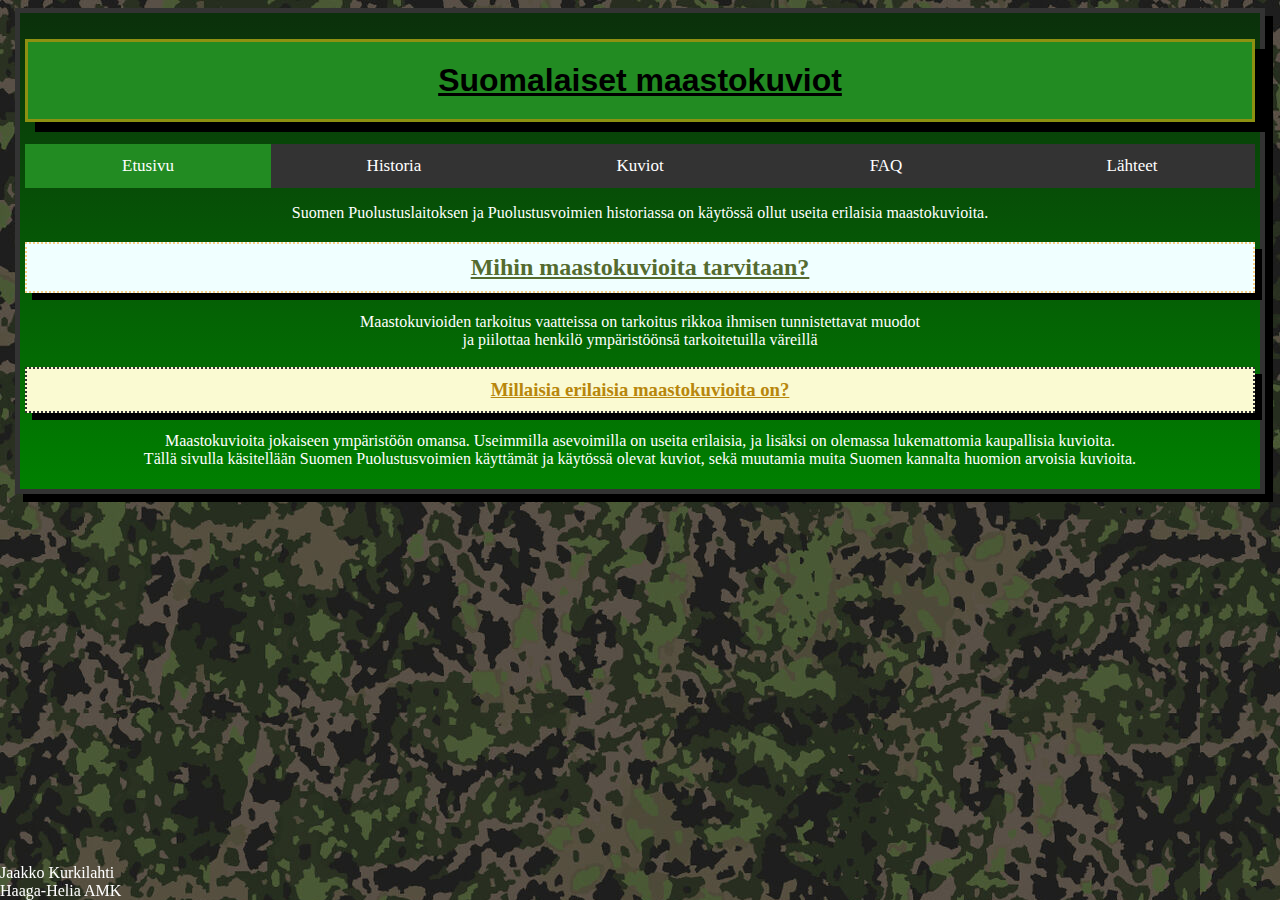
<file: index.html>
<!DOCTYPE html> 
<html lang="fi"> 
<head>
    <link rel="stylesheet" href="style.css">
    <meta charset="UTF-8">
    <meta name="description" content="Nettisivu maastokuvioista">
    <meta name="keywords" content="Maastokuviot, maastokuvio, puolustusvoimat, Suomi, Historia, armeija, maasto, kuvio, maastoutuminen, camopedia">
    <meta name="author" content="Jaakko">
    <meta name="viewport" content="width=device-width, initial-scale=1.0">
    <title>Suomalaiset maastokuviot</title> 
    <link rel="icon" type="image/x-icon" href="FIN_SK01_Yliesikuntan_kokardi.svg.png">
</head> 
<body>
<div class="tausta">
  <header>
  <h1>Suomalaiset maastokuviot</h1> 
  </header>
    <div class="topnav">
    <a class="active" href="index.html">Etusivu</a>
    <a href="historia.html">Historia</a>
    <a href="kuviot.html">Kuviot</a>
    <a href="faq.html">FAQ</a>
    <a href="lähteet.html">Lähteet</a>
  </div>   

<p>Suomen Puolustuslaitoksen ja Puolustusvoimien historiassa on käytössä ollut useita erilaisia maastokuvioita.</p> 
<h2>Mihin maastokuvioita tarvitaan?</h2>
<p>Maastokuvioiden tarkoitus vaatteissa on tarkoitus rikkoa ihmisen tunnistettavat muodot <br> 
  ja piilottaa henkilö ympäristöönsä tarkoitetuilla väreillä</p>
<h3>Millaisia erilaisia maastokuvioita on?</h3>
<p>Maastokuvioita jokaiseen ympäristöön omansa. Useimmilla asevoimilla on useita erilaisia, ja lisäksi on olemassa lukemattomia kaupallisia kuvioita. <br>
Tällä sivulla käsitellään Suomen Puolustusvoimien käyttämät ja käytössä olevat kuviot, sekä muutamia muita Suomen kannalta huomion arvoisia kuvioita.</p>
</div>
<footer> Jaakko Kurkilahti <br> Haaga-Helia AMK</footer>
</body> 
</html>
</file>
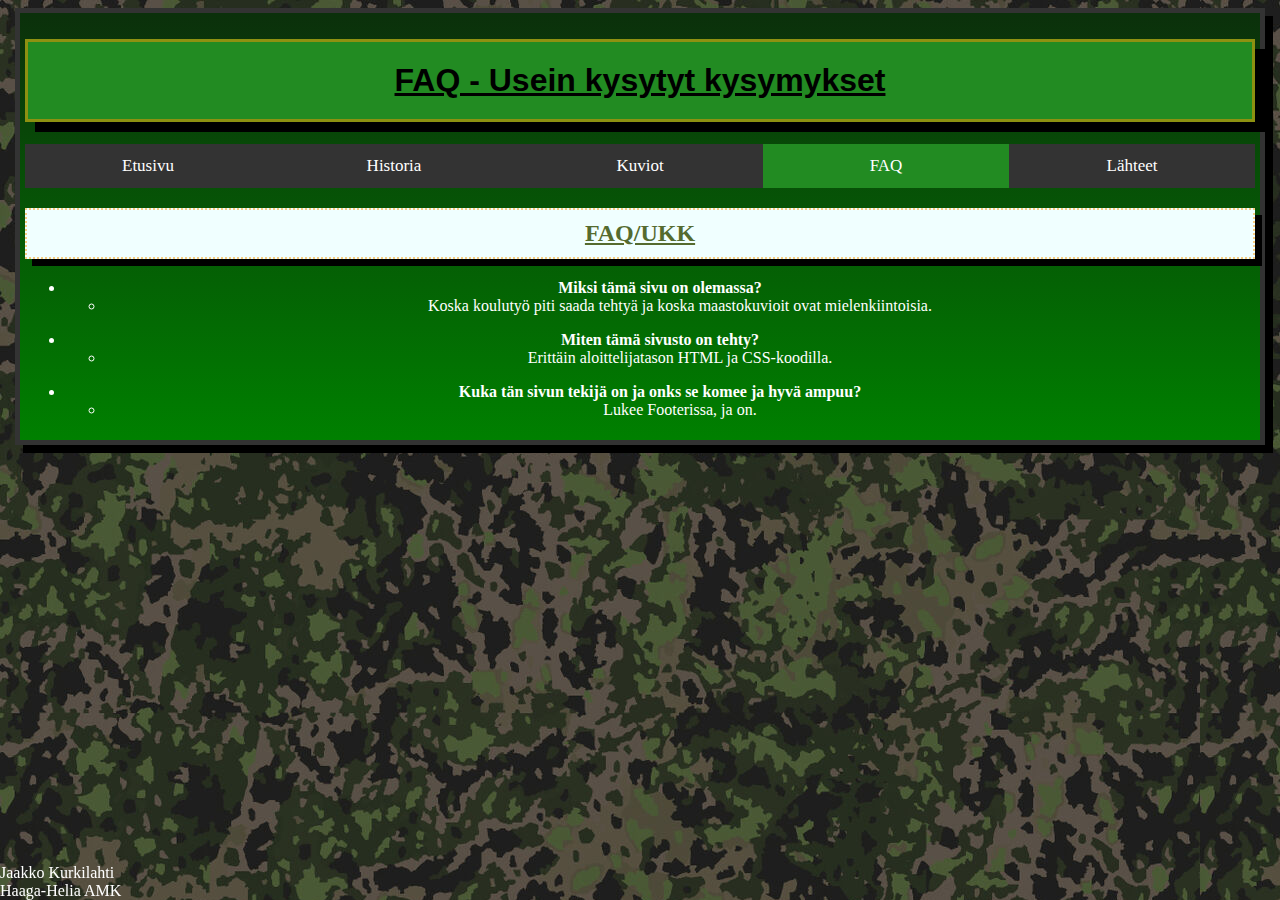
<file: faq.html>
<!DOCTYPE html> 
<html lang="fi"> 
<head>
    <link rel="stylesheet" href="style.css">
    <meta charset="UTF-8">
    <meta name="description" content="Nettisivu maastokuvioista">
    <meta name="keywords" content="Maastokuviot, maastokuvio, puolustusvoimat, Suomi, Historia, armeija, maasto, kuvio, maastoutuminen, camopedia">
    <meta name="author" content="Jaakko">
    <meta name="viewport" content="width=device-width, initial-scale=1.0">
    <title>Suomalaiset maastokuviot</title> 
    <link rel="icon" type="image/x-icon" href="FIN_SK01_Yliesikuntan_kokardi.svg.png">
</head> 
<body>
    <div class="tausta">
        <header>
        <h1>FAQ - Usein kysytyt kysymykset</h1>
        </header>
            <div class="topnav">
                <a href="index.html">Etusivu</a>
                <a href="historia.html">Historia</a>
                <a href="kuviot.html">Kuviot</a>
                <a class="active" href="faq.html">FAQ</a>
                <a href="lähteet.html">Lähteet</a>
              </div>
    <h2>FAQ/UKK</h2>
              <ul>
                <li><b>Miksi tämä sivu on olemassa?</b></li>
                    <ul>
                        <li>Koska koulutyö piti saada tehtyä ja koska maastokuvioit ovat mielenkiintoisia.</li>
                    </ul>
              </ul>
              <ul>
                <li><b>Miten tämä sivusto on tehty?</b></li>
                <ul>
                    <li>Erittäin aloittelijatason HTML ja CSS-koodilla.</li>
                </ul>
              </ul>
              <ul>
                <li><b>Kuka tän sivun tekijä on ja onks se komee ja hyvä ampuu?</b></li>
                <ul>
                    <li>Lukee Footerissa, ja on.</li>
                </ul>
              </ul>
</div>
<footer> Jaakko Kurkilahti <br> Haaga-Helia AMK</footer>
</body>
</html>
</file>
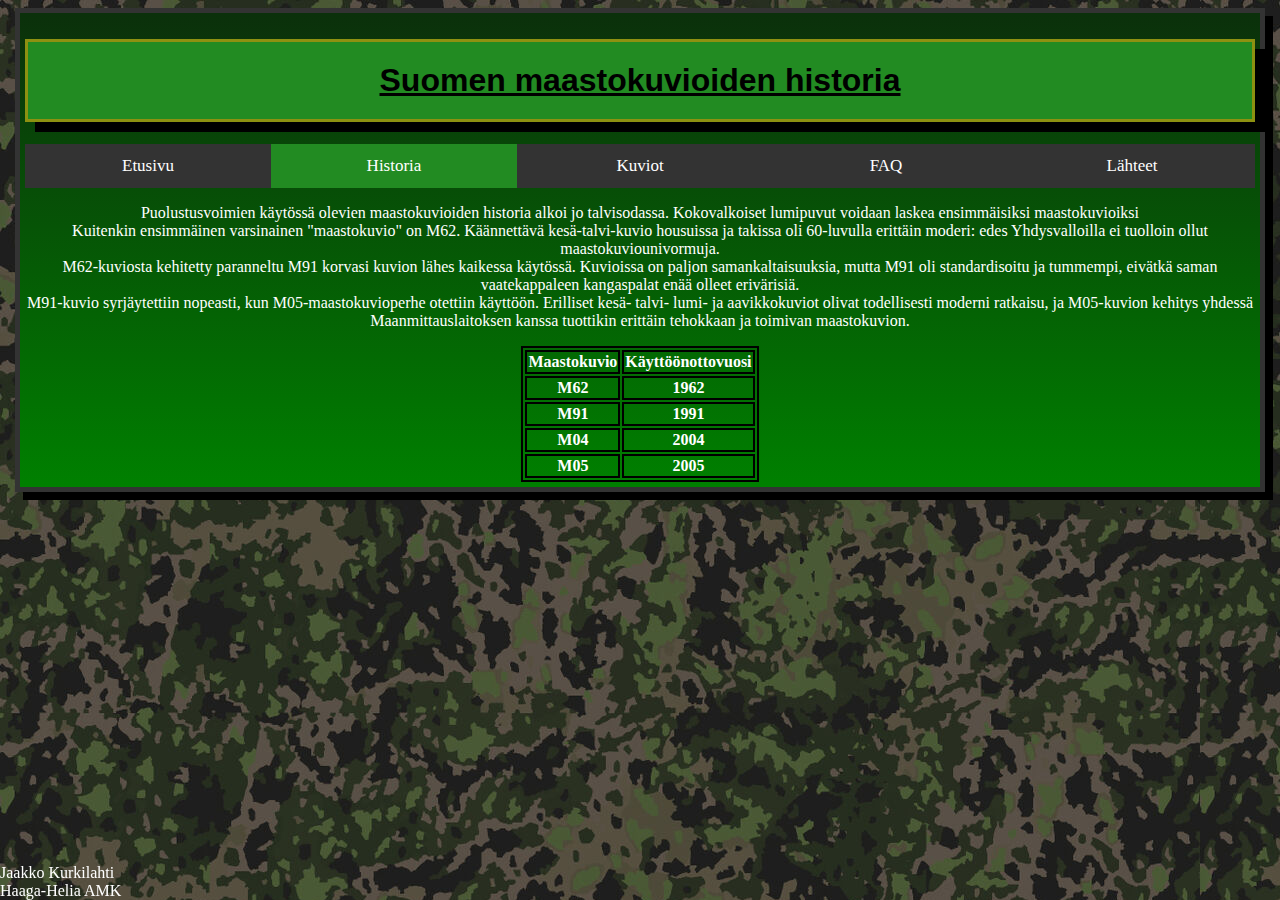
<file: historia.html>
<!DOCTYPE html>
<html lang="fi"> 
<head>
    <link rel="stylesheet" href="style.css">
    <meta charset="UTF-8">
    <meta name="description" content="Nettisivu maastokuvioista">
    <meta name="keywords" content="Maastokuviot, maastokuvio, puolustusvoimat, Suomi, Historia, armeija, maasto, kuvio, maastoutuminen, camopedia">
    <meta name="author" content="Jaakko">
    <meta name="viewport" content="width=device-width, initial-scale=1.0">
    <title>Suomalaiset maastokuviot</title> 
    <link rel="icon" type="image/x-icon" href="FIN_SK01_Yliesikuntan_kokardi.svg.png">
</head> 
<body>
<div class="tausta">
    <header>
    <h1>Suomen maastokuvioiden historia</h1>
    </header>
    <div class="topnav">
        <a href="index.html">Etusivu</a>
        <a class="active" href="historia.html">Historia</a>
        <a href="kuviot.html">Kuviot</a>
        <a href="faq.html">FAQ</a>
        <a href="lähteet.html">Lähteet</a>
      </div>
      <p>Puolustusvoimien käytössä olevien maastokuvioiden historia alkoi jo talvisodassa. Kokovalkoiset lumipuvut voidaan laskea ensimmäisiksi maastokuvioiksi <br>
        Kuitenkin ensimmäinen varsinainen "maastokuvio" on M62. Käännettävä kesä-talvi-kuvio housuissa ja takissa oli 60-luvulla erittäin moderi: edes Yhdysvalloilla ei tuolloin ollut maastokuviounivormuja. <br>
        M62-kuviosta kehitetty paranneltu M91 korvasi kuvion lähes kaikessa käytössä. Kuvioissa on paljon samankaltaisuuksia, mutta M91 oli standardisoitu ja tummempi, eivätkä saman vaatekappaleen kangaspalat enää olleet erivärisiä. <br>
        M91-kuvio syrjäytettiin nopeasti, kun M05-maastokuvioperhe otettiin käyttöön. Erilliset kesä- talvi- lumi- ja aavikkokuviot olivat todellisesti moderni ratkaisu, ja M05-kuvion kehitys yhdessä Maanmittauslaitoksen kanssa tuottikin erittäin tehokkaan ja toimivan maastokuvion.</p>  
<table>
    <tr>
        <th>Maastokuvio</th>
        <th>Käyttöönottovuosi</th>
    </tr>
    <tr>
        <th>M62</th>
        <th>1962</th>
    </tr>
    <tr>
        <th>M91</th>
        <th>1991</th>
    </tr>
    <tr>
        <th>M04</th>
        <th>2004</th>
    </tr>
    <tr>
        <th>M05</th>
        <th>2005</th>
    </tr>
    </table>
</div>
<footer> Jaakko Kurkilahti <br> Haaga-Helia AMK</footer>
</body>
</html>
</file>
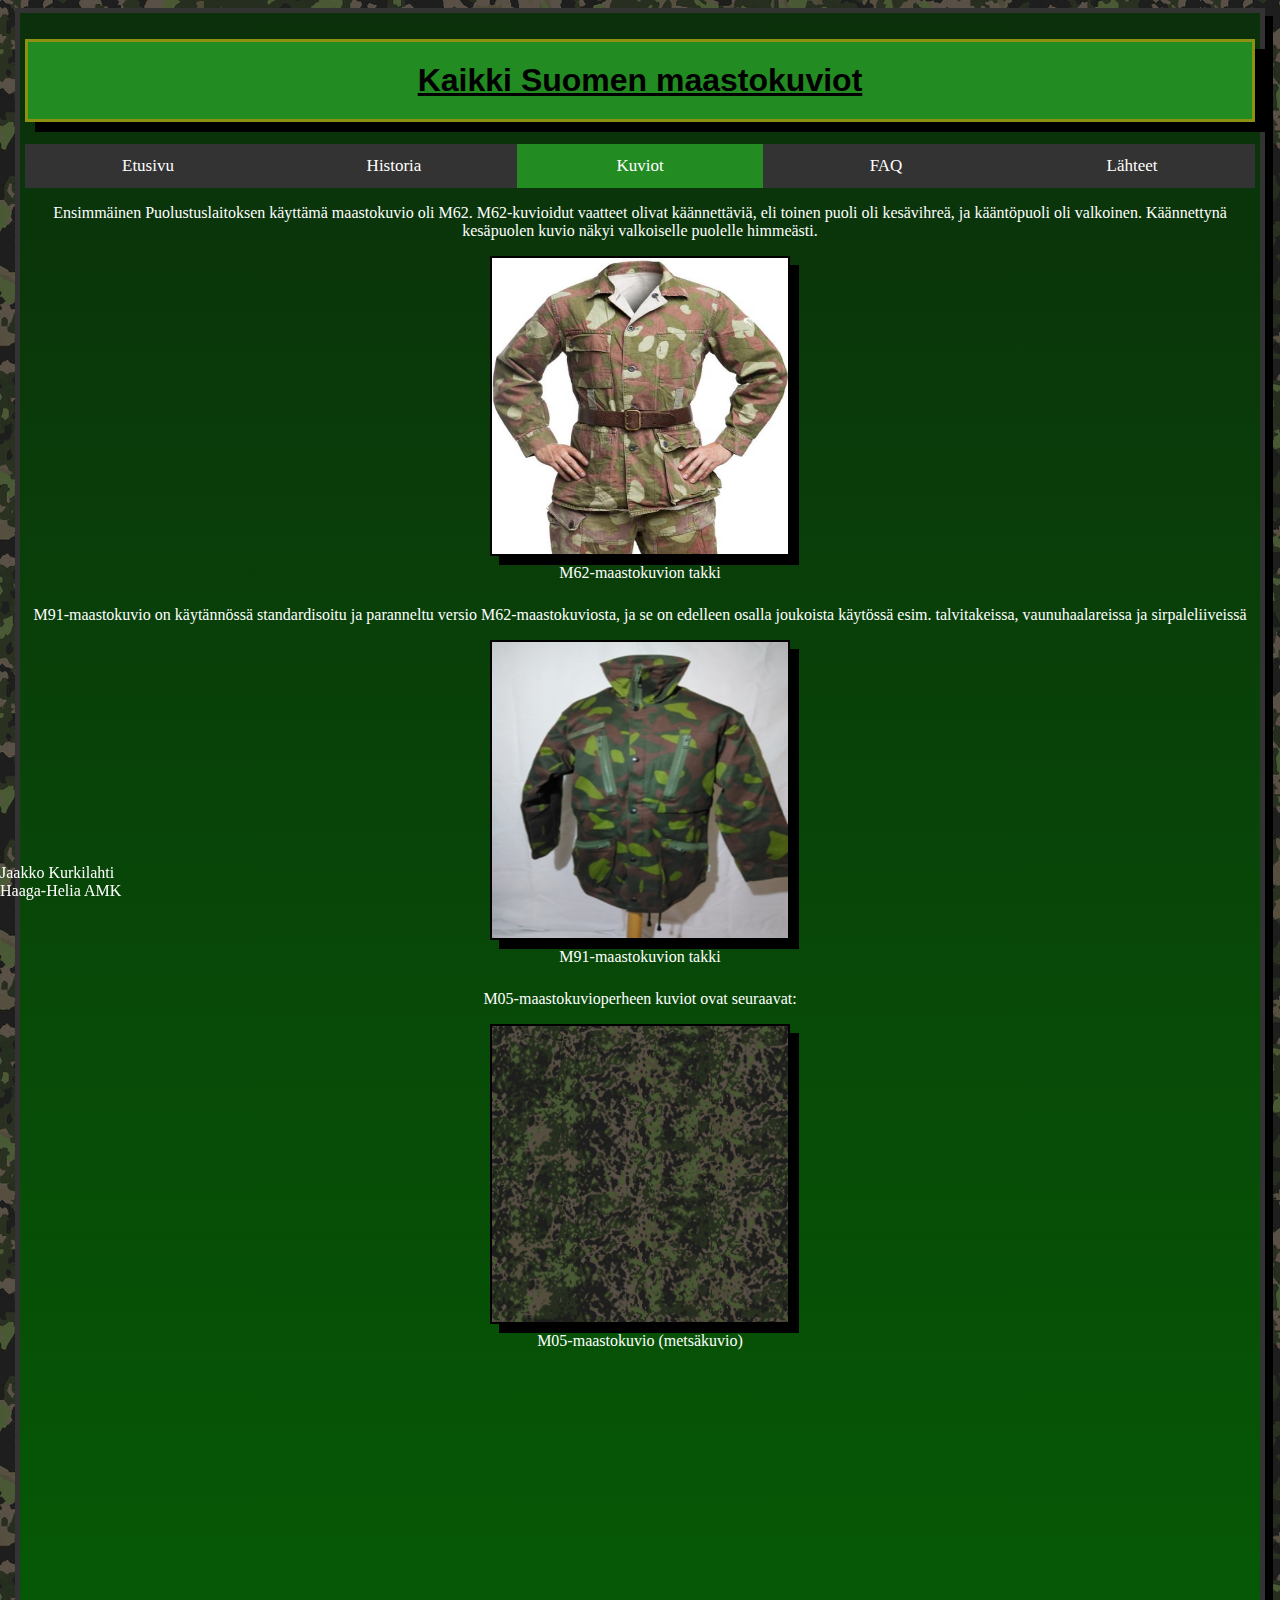
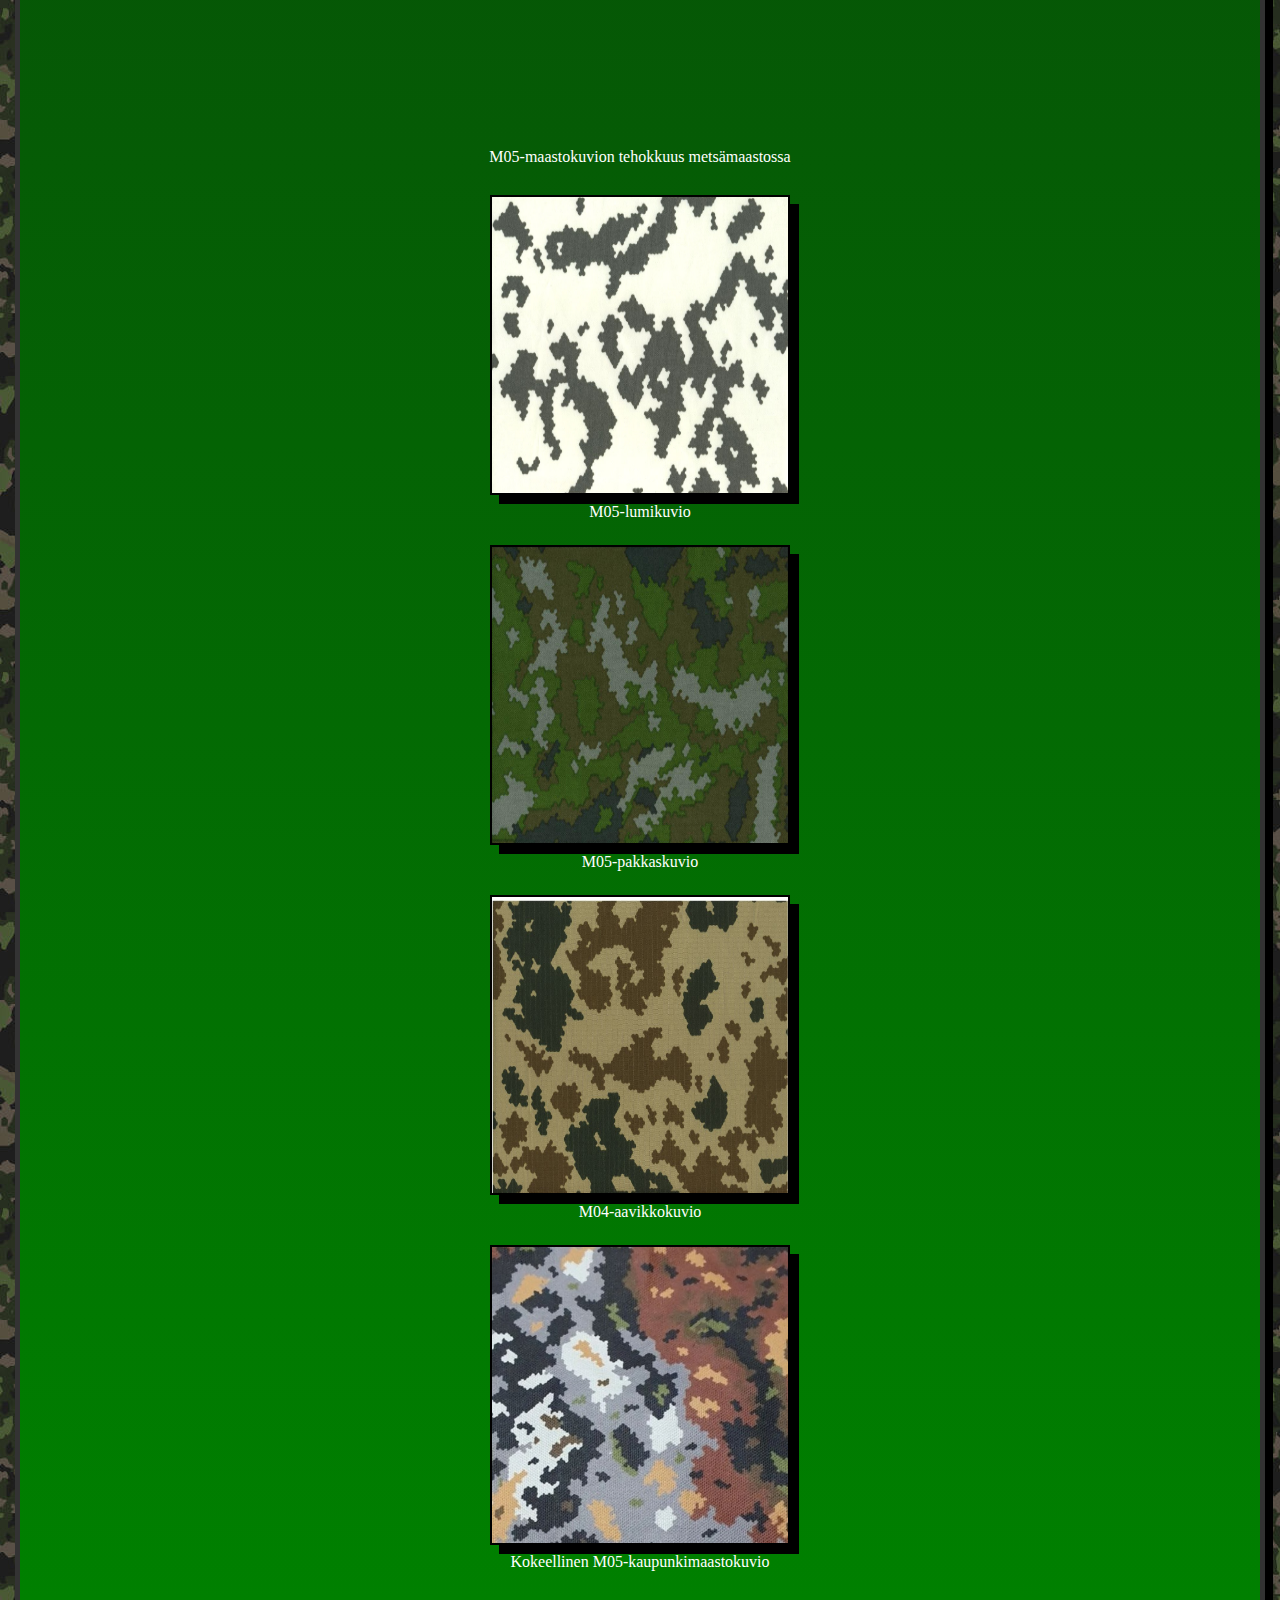
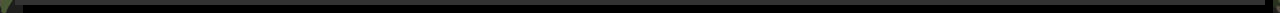
<file: kuviot.html>
<!DOCTYPE html>
<html lang="fi"> 
<head>
    <link rel="stylesheet" href="style.css">
    <meta charset="UTF-8">
    <meta name="description" content="Nettisivu maastokuvioista">
    <meta name="keywords" content="Maastokuviot, maastokuvio, puolustusvoimat, Suomi, Historia, armeija, maasto, kuvio, maastoutuminen, camopedia">
    <meta name="author" content="Jaakko">
    <meta name="viewport" content="width=device-width, initial-scale=1.0">
    <title>Suomalaiset maastokuviot</title> 
    <link rel="icon" type="image/x-icon" href="FIN_SK01_Yliesikuntan_kokardi.svg.png">
</head> 
<body>
<div class="tausta">
    <header>
    <h1>Kaikki Suomen maastokuviot</h1>
    </header>
    <div class="topnav">
        <a href="index.html">Etusivu</a>
        <a href="historia.html">Historia</a>
        <a class="active" href="kuviot.html">Kuviot</a>
        <a href="faq.html">FAQ</a>
        <a href="lähteet.html">Lähteet</a>
      </div>   
<p>Ensimmäinen Puolustuslaitoksen käyttämä maastokuvio oli M62. M62-kuvioidut vaatteet olivat käännettäviä, eli toinen puoli oli kesävihreä, ja kääntöpuoli oli valkoinen. Käännettynä kesäpuolen kuvio näkyi valkoiselle puolelle himmeästi.</p>
<figure>
    <img class="kuviot" src="6171.jpg" alt="M62-maastokuvio" width="300" height="300">
    <figcaption>M62-maastokuvion takki</figcaption>
</figure>
<p>M91-maastokuvio on käytännössä standardisoitu ja paranneltu versio M62-maastokuviosta, ja se on edelleen osalla joukoista käytössä esim. talvitakeissa, vaunuhaalareissa ja sirpaleliiveissä</p>
<figure>
    <img class="kuviot" src="M91_takki_Pajunen_680x1000.jpg" width="300" height="300">
    <figcaption>M91-maastokuvion takki</figcaption>
</figure>
<p>M05-maastokuvioperheen kuviot ovat seuraavat:</p>
<figure>
    <img class="kuviot" src="m05.jpg " alt="M05-maastokuvio" width="300" height=300> 
    <figcaption> M05-maastokuvio (metsäkuvio)</figcaption>
</figure> 
<div class="iframe">
<figure><iframe width="560" height="315" src="https://www.youtube.com/embed/G_SxweUDIF0?si=aEeY6wHpcLMAoGlR" title="YouTube video player" frameborder="0" allow="accelerometer; autoplay; clipboard-write; encrypted-media; gyroscope; picture-in-picture; web-share" allowfullscreen></iframe><figcaption>M05-maastokuvion tehokkuus metsämaastossa</figcaption></figure>
</div>
<figure>
    <img class="kuviot" src="M05_snow_pattern.jpg" alt="M05-lumikuvio" width=300 height=300>
    <figcaption>M05-lumikuvio</figcaption>
</figure>
<figure>
    <img class="kuviot" src="M05_cold_pattern.jpg" alt="M05-pakkaskuvio" width="300" height=300>
    <figcaption>M05-pakkaskuvio</figcaption>
</figure>
<figure>
    <img class="kuviot" src="M04camo.jpg" alt="M04-aavikkokuvio" width="300" height=300>
    <figcaption>M04-aavikkokuvio</figcaption>
</figure>
<figure><img class="kuviot" src="Unnamed_variant_of_Finnish_M05_camouflage.png" alt="M05-kaupunkimaastokuvio" width="300" height=300>
    <figcaption>Kokeellinen M05-kaupunkimaastokuvio</figcaption>
</figure>
</div>
<footer> Jaakko Kurkilahti <br> Haaga-Helia AMK</footer>
</body>
</html>
</file>
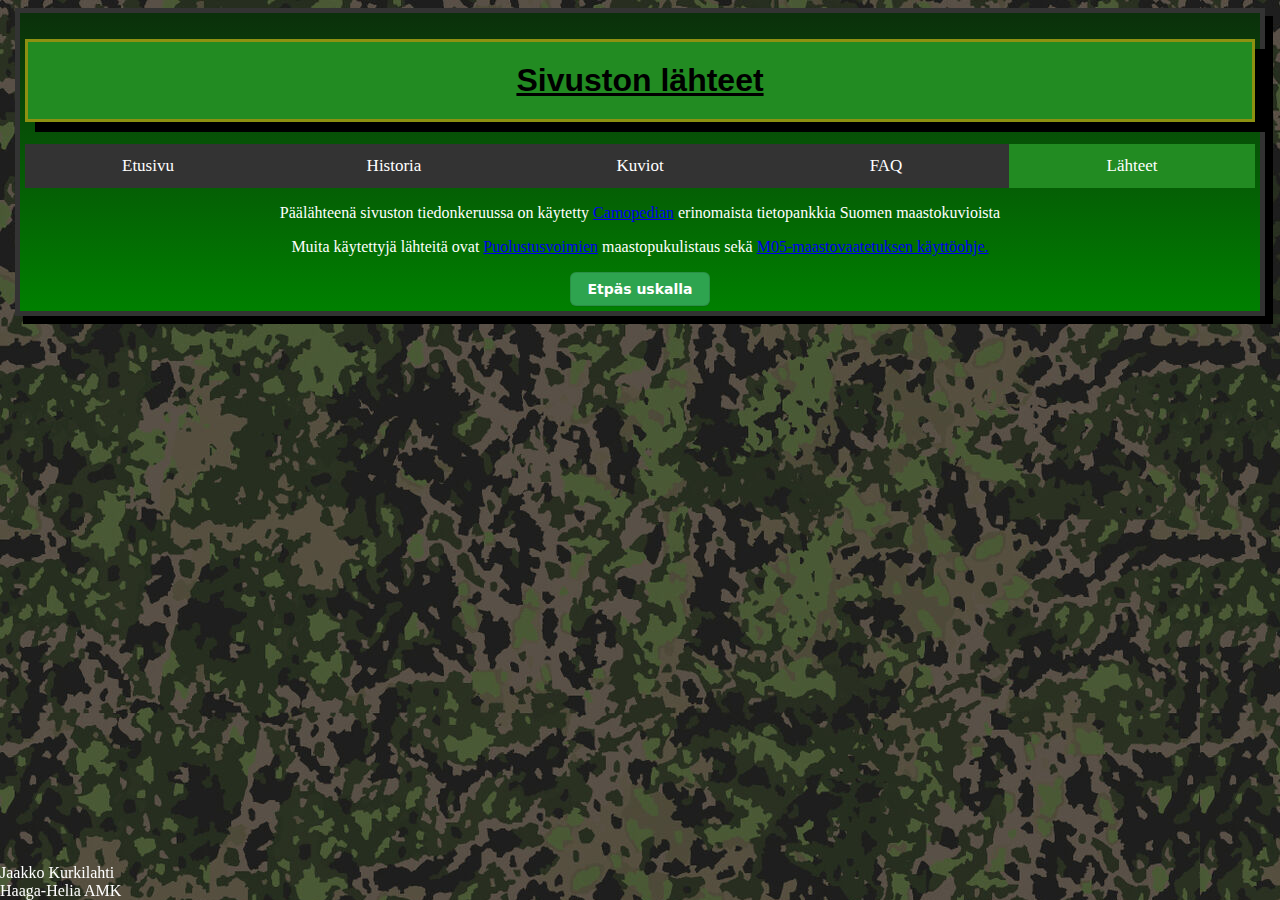
<file: lähteet.html>
<!DOCTYPE html> 
<html lang="fi"> 
<head>
    <link rel="stylesheet" href="style.css">
    <meta charset="UTF-8">
    <meta name="description" content="Nettisivu maastokuvioista">
    <meta name="keywords" content="Maastokuviot, maastokuvio, puolustusvoimat, Suomi, Historia, armeija, maasto, kuvio, maastoutuminen, camopedia">
    <meta name="author" content="Jaakko">
    <meta name="viewport" content="width=device-width, initial-scale=1.0">
    <title>Suomalaiset maastokuviot</title> 
    <link rel="icon" type="image/x-icon" href="FIN_SK01_Yliesikuntan_kokardi.svg.png">
</head> 
<body>
<div class="tausta">
  <header>
<h1>Sivuston lähteet</h1> 
  </header>
    <div class="topnav">
    <a href="index.html">Etusivu</a>
    <a href="historia.html">Historia</a>
    <a href="kuviot.html">Kuviot</a>
    <a href="faq.html">FAQ</a>
    <a class="active" href="lähteet.html">Lähteet</a>
  </div>   


<p>Päälähteenä sivuston tiedonkeruussa on käytetty <a href="https://www.camopedia.org/index.php/Finland" target=”_blank” >Camopedian</a> erinomaista tietopankkia Suomen maastokuvioista</p>
<p>Muita käytettyjä lähteitä ovat <a href="https://puolustusvoimat.fi/maastopuvut" target="_blank" >Puolustusvoimien</a> maastopukulistaus sekä <a href="https://puolustusvoimat.fi/documents/1948673/2258487/PEVIESTOS-TaistelijanVaatetusM05-2013.pdf/e756573d-0ebe-4157-84a9-cb28bef3e30e/PEVIESTOS-TaistelijanVaatetusM05-2013.pdf" target="_blank">M05-maastovaatetuksen käyttöohje.</a></p>
<button type="button" class="button-3" onclick="window.location.href=`https://www.youtube.com/watch?v=dQw4w9WgXcQ`">Etpäs uskalla</button>
</div>
<footer> Jaakko Kurkilahti <br> Haaga-Helia AMK</footer>
</body> 
</html>
</file>
<file: style.css>
body {background-color:lightgreen;
    background-image: url(m05.jpg);} 
h1 {
    color:black;
    font-family: sans-serif;
    border: 3px solid rgba(255, 153, 0, 0.486);
    padding: 20px;
    background-color: forestgreen;
    text-align: center;
    text-decoration: underline;
    box-shadow: 10px 10px black
}
h2 { 
    color:darkolivegreen;
    border: 2px dotted rgba(255, 153, 0, 0.486);
    padding: 10px;
    background-color: azure;
    text-decoration: underline;
    text-align: center;
    box-shadow: 7px 7px black
}
h3 {
    color: darkgoldenrod;
    border: 2px dotted #333;
    padding: 10px;
    background-color: lightgoldenrodyellow;
    text-decoration: underline;
    text-align: center;
    box-shadow: 7px 7px black
}
p   {
    color:white;
    font-family: 'Times New Roman', Times, serif;
    text-align: center;
}
footer {
    position: fixed;
    left: 0;
    bottom: 0;
    color: white;
}
* {box-sizing:border-box}
.topnav {
     width: 100%;
     background-color: #333;
     overflow: auto;
}
.tausta {
    background-image: linear-gradient(rgb(11, 48, 11), green);
    border: 5px solid #333;
    padding: 5px;
    margin: 7px;
    box-shadow: 8px 8px black;
    text-align:center;
}
.topnav a {
    float: left;
     padding: 12px;
     color: white;
     text-decoration: none;
     font-size: 17px;
     width: 20%;
     text-align: center;
  }
  .topnav a:hover {
    background-color: #ddd;
    color: black;
  }
  .topnav a.active {
    background-color: forestgreen;
    color: white;
  } 
.kuviot {
    display: block;
  margin-left: auto;
  margin-right: auto;
  max-width:100%;
  border: 2px solid black;
  box-shadow: 9px 9px black;
}
figcaption {
    color:white;
    text-align:center;
    padding: 8px;   
}
iframe {
    display:block;
    margin-left:auto;
    margin-right:auto;
    padding: 10px;
}
.iframe {
    position: relative;
    padding-bottom:370px;
    padding-top: 35px;
    height: 0;
    overflow: hidden;
}
table, tr, th {
   margin-left:auto;
   margin-right:auto;
   border: 2px solid black;
   color:white
}
ul {
    color:white;
    text-align:center;
}
.button-3 {
      appearance: none;
      background-color: #2ea44f;
      border: 1px solid rgba(27, 31, 35, .15);
      border-radius: 6px;
      box-shadow: rgba(27, 31, 35, .1) 0 1px 0;
      box-sizing: border-box;
      color: #fff;
      cursor: pointer;
      display: inline-block;
      font-family: -apple-system,system-ui,"Segoe UI",Helvetica,Arial,sans-serif,"Apple Color Emoji","Segoe UI Emoji";
      font-size: 14px;
      font-weight: 600;
      line-height: 20px;
      padding: 6px 16px;
      position: relative;
      text-align: center;
      text-decoration: none;
      user-select: none;
      -webkit-user-select: none;
      touch-action: manipulation;
      vertical-align: middle;
      white-space: nowrap;
    }
    .button-3:focus:not(:focus-visible):not(.focus-visible) {
      box-shadow: none;
      outline: none;
    }
    .button-3:hover {
      background-color: #2c974b;
    }
    .button-3:focus {
      box-shadow: rgba(46, 164, 79, .4) 0 0 0 3px;
      outline: none;
    }
    .button-3:disabled {
      background-color: #94d3a2;
      border-color: rgba(27, 31, 35, .1);
      color: rgba(255, 255, 255, .8);
      cursor: default;
    }
    .button-3:active {
      background-color: #298e46;
      box-shadow: rgba(20, 70, 32, .2) 0 1px 0 inset;
    }
</file>
